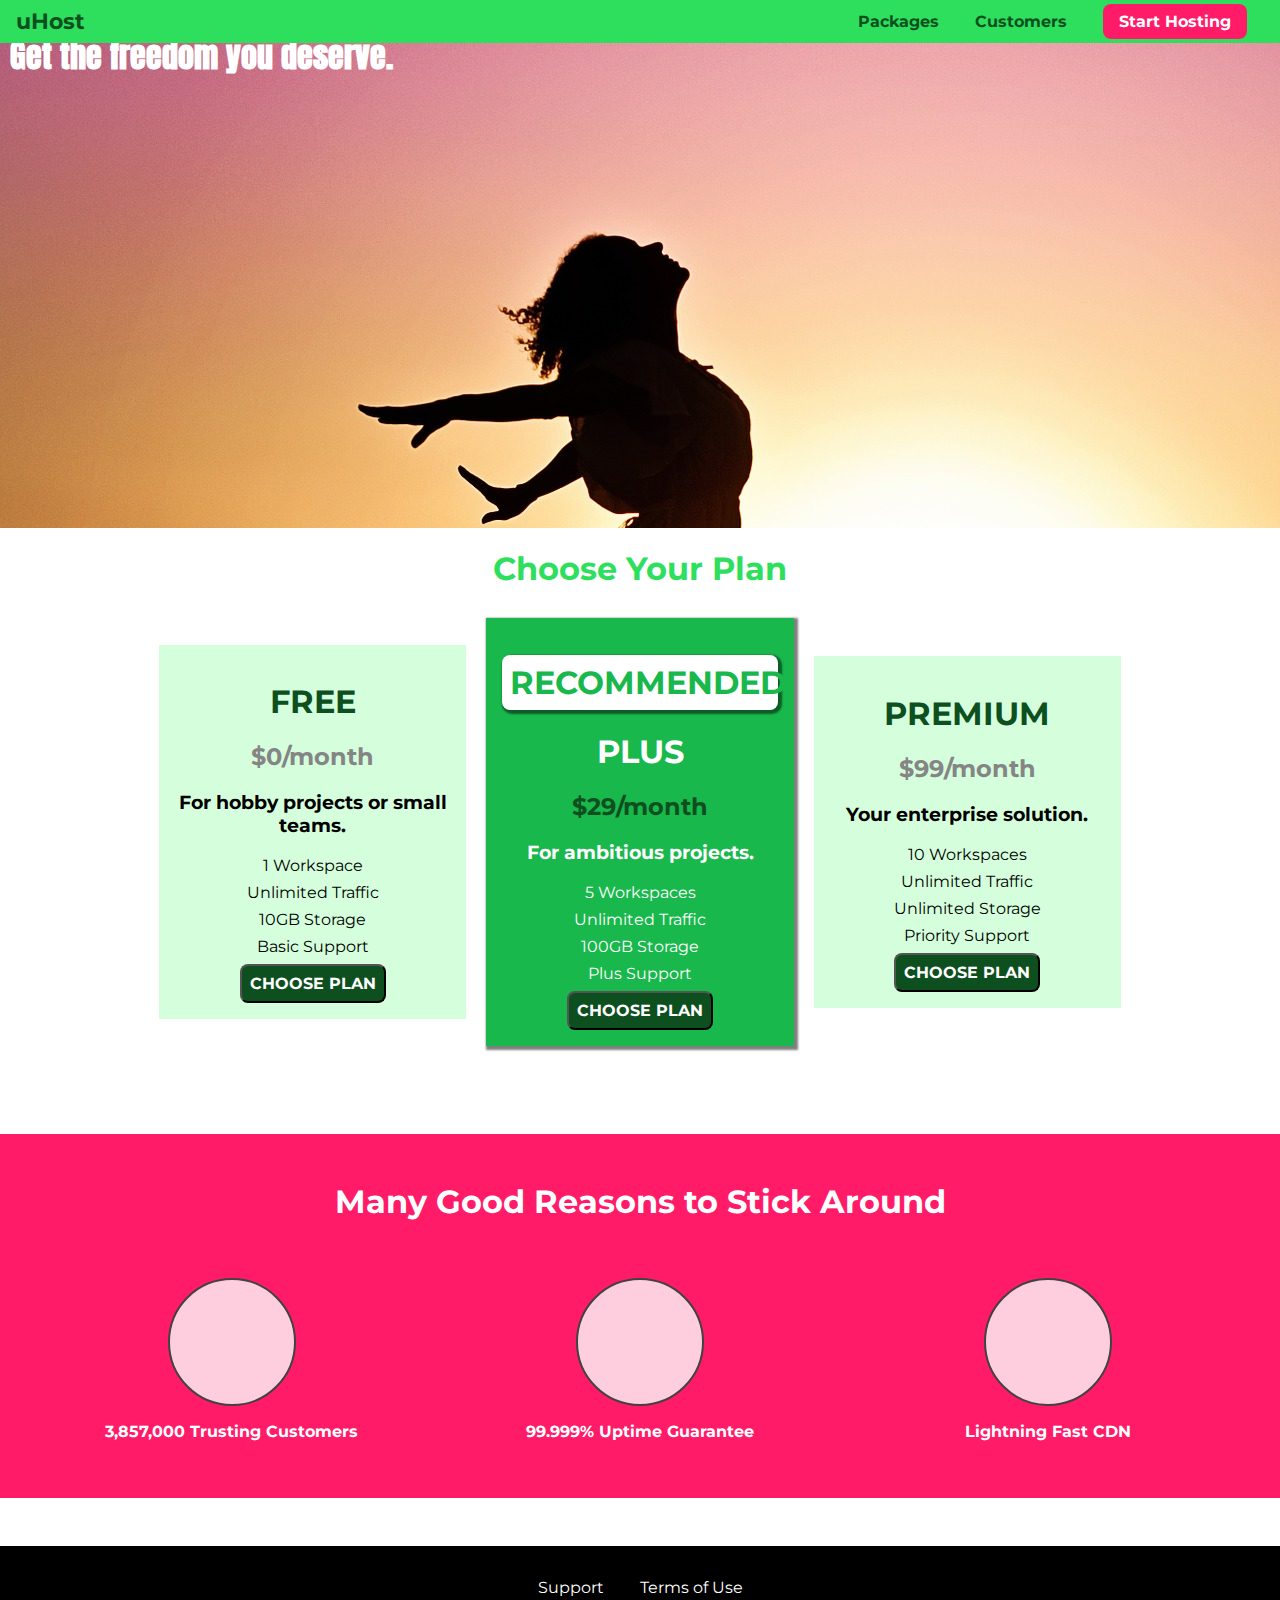
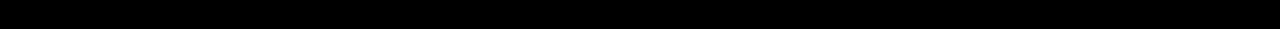
<file: index.html>
<!DOCTYPE html>
<html lang='en'>

<head>
    <meta charset='UTF-8'>
    <meta http-equiv='X-UA-Compatible' content='ie=edge'>
    <title>uHost</title>
    <link rel='shortcut icon' href='favicon.png'>
    <link href='https://fonts.googleapis.com/css?family=Anton' rel='stylesheet'>
    <link href='https://fonts.googleapis.com/css?family=Montserrat:400,700' rel='stylesheet'>
    <link rel='stylesheet' href='shared.css'>
    <link rel='stylesheet' href='main.css'>
</head>

<body>
    <header class='main-header'>
        <div>
            <a href='index.html' class='main-header__brand'>
                uHost
            </a>
        </div>
        <nav class='main-nav'>
            <ul class='main-nav__items'>
                <li class='main-nav__item'>
                    <a href='packages/index.html'>Packages</a>
                </li>
                <li class='main-nav__item'>
                    <a href='customers/index.html'>Customers</a>
                </li>
                <li class='main-nav__item main-nav__item--cta'>
                    <a href='start-hosting/index.html'>Start Hosting</a>
                </li>
            </ul>
        </nav>
    </header>
    <main>
        <section id='product-overview'>
            <h1>Get the freedom you deserve.</h1>
        </section>
        <section id='plans'>
            <h1 class='section-title'>Choose Your Plan</h1>
            <div class='plan__list'>
                <article class='plan first-plan'>
                    <h1 class='plan__title'>FREE</h1>
                    <h2 class='plan__price'>$0/month</h2>
                    <h3>For hobby projects or small teams.</h3>
                    <ul class='plan__features'>
                        <li>1 Workspace</li>
                        <li>Unlimited Traffic</li>
                        <li>10GB Storage</li>
                        <li>Basic Support</li>
                    </ul>
                    <div>
                        <button class='choose-plan-btn'>CHOOSE PLAN</button>
                    </div>
                </article>
                <article class='plan plan--highlighted'>
                    <h1 class='plan__annotation'>RECOMMENDED</h1>
                    <h1 class='plan__title'>PLUS</h1>
                    <h2 class='plan__price'>$29/month</h2>
                    <h3>For ambitious projects.</h3>
                    <ul class='plan__features'>
                        <li>5 Workspaces</li>
                        <li>Unlimited Traffic</li>
                        <li>100GB Storage</li>
                        <li>Plus Support</li>
                    </ul>
                    <div>
                        <button class='choose-plan-btn'>CHOOSE PLAN</button>
                    </div>
                </article>
                <article class='plan third-plan'>
                    <h1 class='plan__title'>PREMIUM</h1>
                    <h2 class='plan__price'>$99/month</h2>
                    <h3>Your enterprise solution.</h3>
                    <ul class='plan__features'>
                        <li>10 Workspaces</li>
                        <li>Unlimited Traffic</li>
                        <li>Unlimited Storage</li>
                        <li>Priority Support</li>
                    </ul>
                    <div>
                        <button class='choose-plan-btn'>CHOOSE PLAN</button>
                    </div>
                </article>
            </div>
        </section>
        <section id='key-features'>
            <h1 class='section-title'>Many Good Reasons to Stick Around</h1>
            <ul class='key-feature__list'>
                <li class='key-feature'>
                    <div class='key-feature__image'>

                    </div>
                    <p class='key-feature__description'>3,857,000 Trusting Customers</p>
                </li>
                <li class='key-feature'>
                    <div class='key-feature__image'>

                    </div>
                    <p class='key-feature__description'>99.999% Uptime Guarantee</p>
                </li>
                <li class='key-feature'>
                    <div class='key-feature__image'>

                    </div>
                    <p class='key-feature__description'>Lightning Fast CDN</p>
                </li>
            </ul>
        </section>
    </main>
    <footer class='main-footer'>
        <nav>
            <ul class='main-footer__links'>
                <li class='main-footer__link'>
                    <a href="#">Support</a>
                </li>
                <li class='main-footer__link'>
                    <a href="#">Terms of Use</a>
                </li>
            </ul>
        </nav>
    </footer>
</body>

</html>
</file>
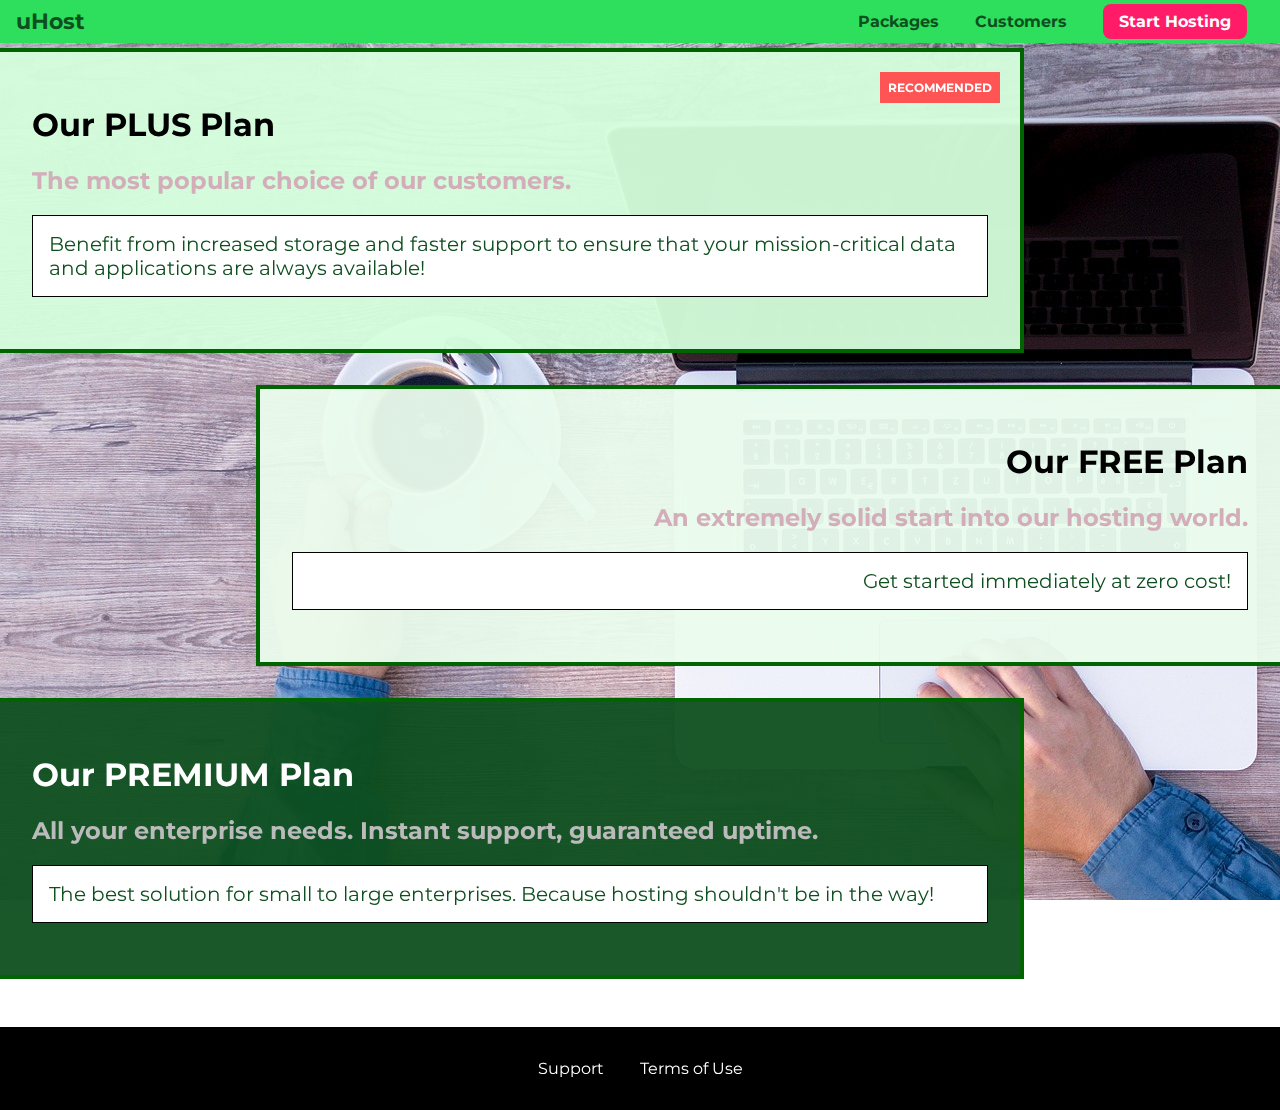
<file: packages/index.html>
<!DOCTYPE html>
<html lang='en'>

<head>
    <meta charset='UTF-8'>
    <meta http-equiv='X-UA-Compatible' content='ie=edge'>
    <title>uHost</title>
    <link rel='shortcut icon' href='favicon.png'>
    <link href='https://fonts.googleapis.com/css?family=Montserrat:400,700' rel='stylesheet'>
    <link rel='stylesheet' href='../shared.css'>
    <link rel='stylesheet' href='packages.css'>
</head>

<body>
    <div class='background'></div>
    <header class='main-header'>
        <div>
            <a href='../index.html' class='main-header__brand'>
                uHost
            </a>
        </div>
        <nav class='main-nav'>
            <ul class='main-nav__items'>
                <li class='main-nav__item'>
                    <a href='index.html'>Packages</a>
                </li>
                <li class='main-nav__item'>
                    <a href='../customers/index.html'>Customers</a>
                </li>
                <li class='main-nav__item main-nav__item--cta'>
                    <a href='../start-hosting/index.html'>Start Hosting</a>
                </li>
            </ul>
        </nav>
    </header>
    <main>
        <section class='package' id='plus'>
            <a href="#">
                <h1 class='package__title'>Our PLUS Plan</h1>
                <h2 class='package__badge'>RECOMMENDED</h2>
                <h2 class='package__subtitle'>The most popular choice of our customers.</h2>
                <p class='package__description'>Benefit from increased storage and faster support to ensure that your mission-critical data and
                    applications
                    are always available!</p>
            </a>
        </section>
        <section class='package' id='free'>
            <a href="#">
                <h1 class='package__title'>Our FREE Plan</h1>
                <h2 class='package__subtitle'>An extremely solid start into our hosting world.</h2>
                <p class='package__description'>Get started immediately at zero cost!</p>
            </a>
        </section>
        <div class='clearfix'></div>
        <section class='package' id='premium'>
            <a href="#">
                <h1 class='package__title'>Our PREMIUM Plan</h1>
                <h2 class='package__subtitle'>All your enterprise needs. Instant support, guaranteed uptime. </h2>
                <p class='package__description'>The best solution for small to large enterprises. Because hosting shouldn't be in the way!</p>
            </a>
    </main>
    <footer class='main-footer'>
        <nav>
            <ul class='main-footer__links'>
                <li class='main-footer__link'>
                    <a href="#">Support</a>
                </li>
                <li class='main-footer__link'>
                    <a href="#">Terms of Use</a>
                </li>
            </ul>
        </nav>
    </footer>
</body>

</html>
</file>
<file: shared.css>
* {
    box-sizing: border-box;
}

body {
    font-family: 'Montserrat', sans-serif;
    margin: 0;
}

.main-header {
    width: 100%;
    position: fixed;
    background: #2ddf5c;
    padding: 8px 16px;
    z-index: 1;
}

.main-header > div {
    display: inline-block;
    vertical-align: middle;
}

.main-header__brand {
    color: #0e4f1f;
    text-decoration: none;
    font-weight: bold;
    font-size: 22px;
}

.main-nav {
    display: inline-block;
    text-align: right;
    width: calc(100% - 74px);
    vertical-align: middle;
}

.main-nav__items {
    margin: 0;
    padding: 0;
    list-style: none;
}

.main-nav__item {
    display: inline-block;
    margin: 0 16px;
}

.main-nav__item a {
    text-decoration: none;
    color: #0e4f1f;
    font-weight: bold;
    padding: 3px 0;
}

.main-nav__item a:hover,
.main-nav__item a:active {
    color: white;
    border-bottom: 5px solid white;
}

.main-nav__item--cta a {
    color: white;
    background: #ff1b68;
    padding: 8px 16px;
    border-radius: 8px;
}

.main-nav__item--cta a:hover,
.main-nav__item--cta a:active {
    color: #ff1b68;
    background: white;
    border: none;
}

.main-footer {
    background-color: black;
    padding: 32px;
    margin-top: 48px;
}

.main-footer__links {
    list-style: none;
    margin: 0;
    padding: 0;
    text-align: center;
}

.main-footer__link {
    display: inline-block;
    margin: 0 16px;

}

.main-footer__link a {
    color: white;
    text-decoration: none;
}

.main-footer__link a:hover,
.main-footer__link a:active {
    color: #cccccc;
}

.choose-plan-btn {
    background-color: #0e4f1f;
    color: white;
    font: inherit;
    font-size: 16px;
    font-weight: bold;
    border-radius: 8px;
    padding: 8px;
    cursor: pointer;
}

.choose-plan-btn:hover,
.choose-plan-btn:active {
    background-color: white;
    color: #0e4f1f;
}

.choose-plan-btn:focus {
    outline: none;
}
</file>
<file: main.css>
* {
    box-sizing: border-box;
}

body {
    font-family: 'Montserrat', sans-serif;
    margin: 0;
}

#product-overview {
    background: url("freedom.jpg");
    width: 100%;
    height: 528px;
    padding: 10px;   
}

.section-title {
    color: #2ddf5c;
    text-align: center;
}

#product-overview h1 {
    color: white;
    font-family: 'Anton', sans-serif;
}

.plan__list {
    width: 80%;
    margin: auto;
    text-align: center;
}

.plan {
    padding: 16px;
    margin: 8px;
    background-color: #d5ffdc;
    display: inline-block;
    vertical-align: middle;
    text-align: center;
    width: 30%;
}

.plan--highlighted {
    background: #19b84c;
    color: white;
    box-shadow: 2px 2px 2px 2px rgba(0, 0, 0, 0.5);
}

.plan__annotation {
    background: white;
    color: #19b84c;
    padding: 8px;
    box-shadow: 2px 2px 2px 2px rgba(0, 0, 0, 0.5);
    border-radius: 8px;
}

.plan__title {
    color: #0e4f1f;
}

.plan__price {
    color: #858585;
}

.plan--highlighted .plan__title {
    color: white;
}

.plan--highlighted .plan__price {
    color: #0e4f1f
}

.plan__features {
    list-style: none;
    margin: 0;
    padding: 0;
}

.plan__features li {
    margin: 8px 0;
}

#key-features {
    background-color: #ff1b68;
    margin-top: 80px;
    padding: 16px;
}

#key-features > .section-title {
    color: white;
    margin: 32px;
}
/* h1 {
    font-family: sans-serif;
} */

.key-feature__list {
    list-style: none;
    margin: 0;
    padding: 0;
    text-align: center;
}

.key-feature {
    display: inline-block;
    color: #0e4f1f;
    padding: 10px;
    margin: 15px;
    text-align: center;
    vertical-align: top;
    width: 30%;
}

.key-feature__image {
    background-color: #ffcede;
    width: 128px;
    height: 128px;
    border: 2px solid #424242;
    border-radius: 50%;
    margin: auto;
}

.key-feature__description {
    text-align: center;
    font-weight: bold;
    color: white;
    font-weight: 20px;
}
</file>
<file: packages/packages.css>
main {
    padding-top: 32px;
}

.background {
    background-image: url('../images/plans-background.jpg');
    width: 100%;
    height: 100%;
    position: fixed;
    z-index: -1;
}

.package {
    border: 4px solid darkgreen;
    border-left: none;
    margin: 16px 0px;
    width: 80%;
    position: relative;
}

.package:hover,
.package:active {
    box-shadow: 2px 2px 4px rgba(0,0,0,0.5);
    border-color: magenta !important;
}

.clearfix {
    clear: both;
}

.package a {
    text-decoration: none;
    color: inherit;
    display: block;
    padding: 32px;
}

.package__badge {
    position: absolute;
    top: 0;
    right: 0;
    margin: 20px;
    font-size: 12px;
    color: white;
    background-color: #ff5454;
    padding: 8px;
    text-align: center;
}

.package__subtitle {
    color:  rgb(211, 173, 185);
}

.package__title {
    color: black;
    font-weight: bold;
}

.package__description {
    border: 1px solid black;
    background-color: white;
    font-size: 20px;
    color: #0e4f1f;
    padding: 16px;
}

#plus {
    background-color: rgb(213, 255, 220, 0.95);
}

#free {
    background-color: rgb(234, 252, 237, 0.95);
    float: right;
    border: 4px solid darkgreen;
    border-right: none;
    text-align: right;
}

#premium {
    background-color: rgb(14, 79, 31, 0.95);
    color: black;
}

#premium h1 {
    color: white;
}

#premium h2 {
    color: rgb(187, 187, 187);
}
</file>
